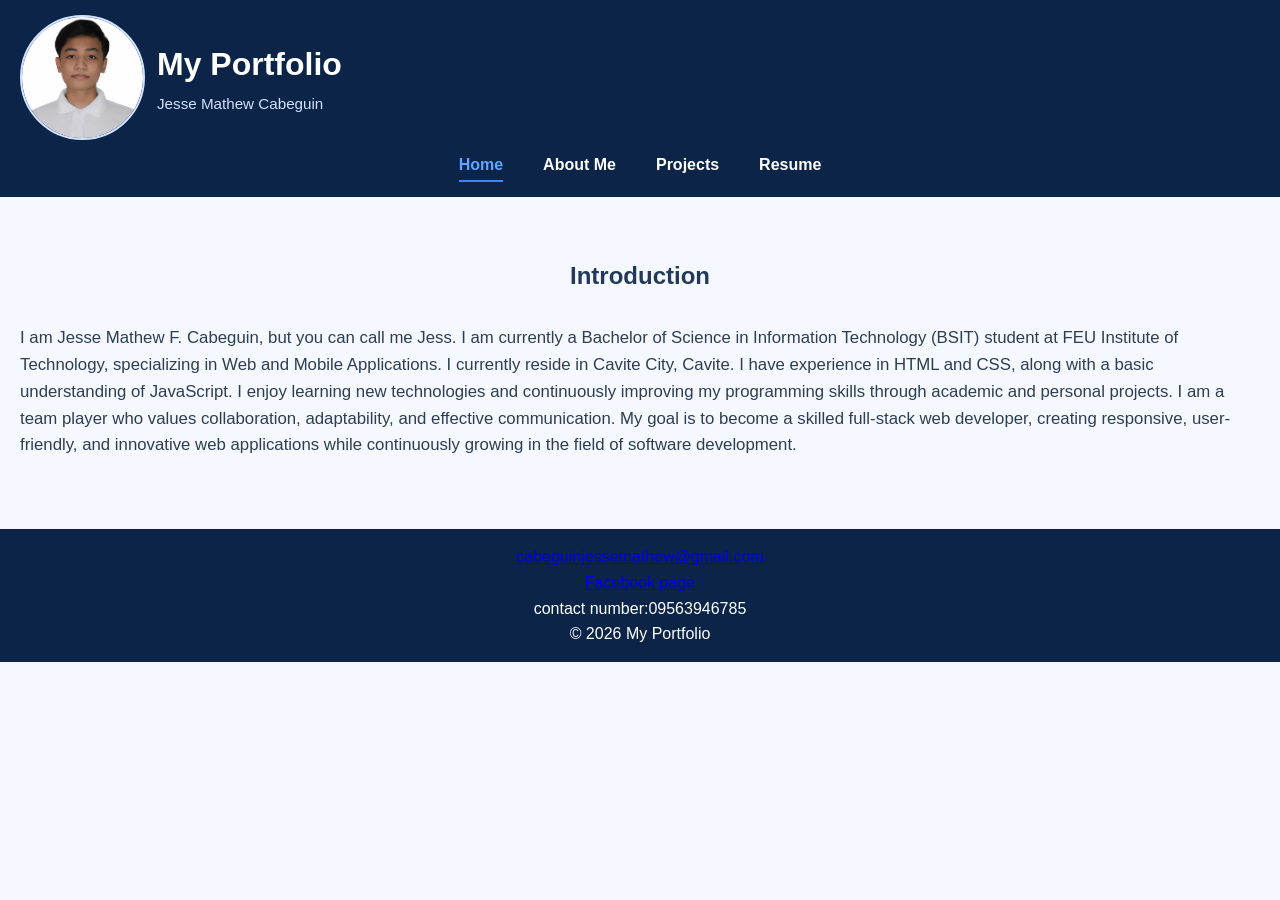
<file: index.html>
<!DOCTYPE html>
<html lang="en">
<head>
    <meta charset="UTF-8">
    <meta name="viewport" content="width=device-width, initial-scale=1.0">
    <title>My Portfolio - Home</title>
    <link rel="stylesheet" href="CSS/style.css">
</head>
<body>

<header>
    <div class="header-top">
        <div class="profile-block">
            <img src="Images/JMProfile.jpg" alt="Profile photo" class="profile-photo">
            <div>
                <h1>My Portfolio</h1>
                <p class="profile-name">Jesse Mathew Cabeguin</p>
            </div>
        </div>
    </div>

    <nav>
        <ul>
            <li><a class="active-link" href="index.html">Home</a></li>
            <li><a href="about.html">About Me</a></li>
            <li><a href="projects.html">Projects</a></li>
            <li><a href="resume.html">Resume</a></li>
        </ul>
    </nav>
</header>

<main>
    <h2>Introduction</h2>
    <p class="intro-text">  
        I am Jesse Mathew F. Cabeguin, but you can call me Jess. I am currently a Bachelor of Science in Information Technology (BSIT) student at FEU Institute of Technology, specializing in Web and Mobile Applications. I currently reside in Cavite City, Cavite. 
        I have experience in HTML and CSS, along with a basic understanding of JavaScript. I enjoy learning new technologies and continuously improving my programming skills through academic and personal projects. I am a team player who values collaboration, adaptability, and effective communication.
        My goal is to become a skilled full-stack web developer, creating responsive, user-friendly, and innovative web applications while continuously growing in the field of software development.
    </p>
    
</main>

<footer>

    <p><a href="mailto:cabeguinjessemathew@gmail.com">cabeguinjessemathew@gmail.com</a></p>
    <p><a href="https://www.facebook.com/jessemathew.cabeguin">Facebook page</a></p>
    <p>contact number:09563946785</p>
    <p>&copy; 2026 My Portfolio</p>
</footer>

</body>
</html>
</file>
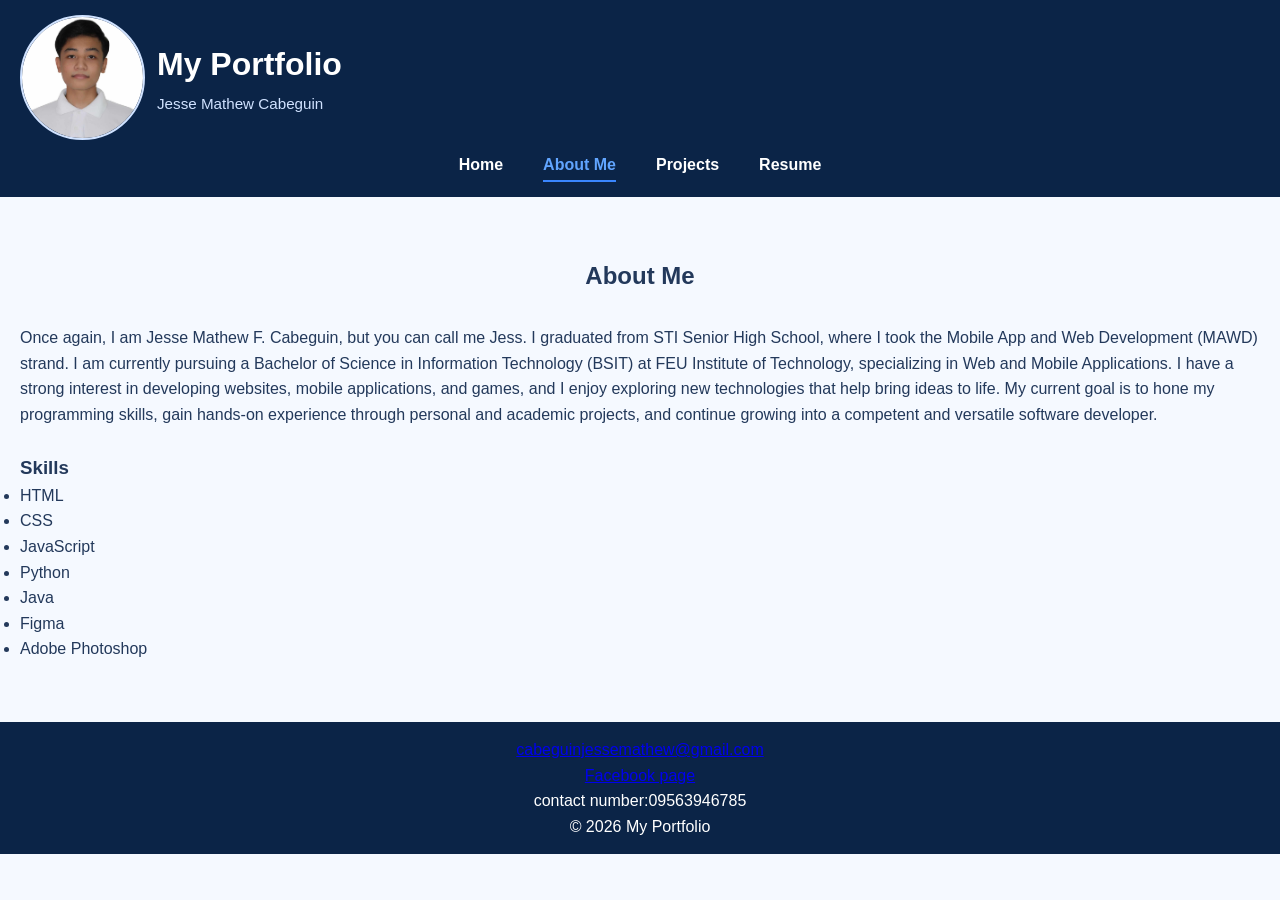
<file: about.html>
<!DOCTYPE html>
<html lang="en">
<head>
    <meta charset="UTF-8">
    <title>About Me</title>
    <link rel="stylesheet" href="CSS/style.css">
</head>
<body>

<header>
    <div class="header-top">
        <div class="profile-block">
            <img src="Images/JMProfile.jpg" alt="Profile photo" class="profile-photo">
            <div>
                <h1>My Portfolio</h1>
                <p class="profile-name">Jesse Mathew Cabeguin</p>
            </div>
        </div>
    </div>

    <nav>
        <ul>
            <li><a href="index.html">Home</a></li>
            <li><a class="active-link" href="about.html">About Me</a></li>
            <li><a href="projects.html">Projects</a></li>
            <li><a href="resume.html">Resume</a></li>
        </ul>
    </nav>
</header>

<main>
    <h2>About Me</h2>
    <p>Once again, I am Jesse Mathew F. Cabeguin, but you can call me Jess. 
    I graduated from STI Senior High School, where I took the Mobile App and Web Development (MAWD) strand. 
    I am currently pursuing a Bachelor of Science in Information Technology (BSIT) 
    at FEU Institute of Technology, specializing in Web and Mobile Applications. I have a strong interest in developing websites, mobile applications, and games, and I enjoy exploring new technologies that help bring ideas to life. 
    My current goal is to hone my programming skills, gain hands-on experience through personal and academic projects, and continue growing into a competent and versatile software developer.</p>
    </br>
    <h3>Skills</h3>
    <ul>
        <li>HTML</li>
        <li>CSS</li>
        <li>JavaScript</li>
        <li>Python</li>
        <li>Java</li>
        <li>Figma</li>
        <li>Adobe Photoshop</li>
    </ul>
</main>

<footer>
    <p><a href="mailto:cabeguinjessemathew@gmail.com">cabeguinjessemathew@gmail.com</a></p>
    <p><a href="https://www.facebook.com/jessemathew.cabeguin">Facebook page</a></p>
    <p>contact number:09563946785</p>
    <p>&copy; 2026 My Portfolio</p>
</footer>

</body>
</html>
</file>
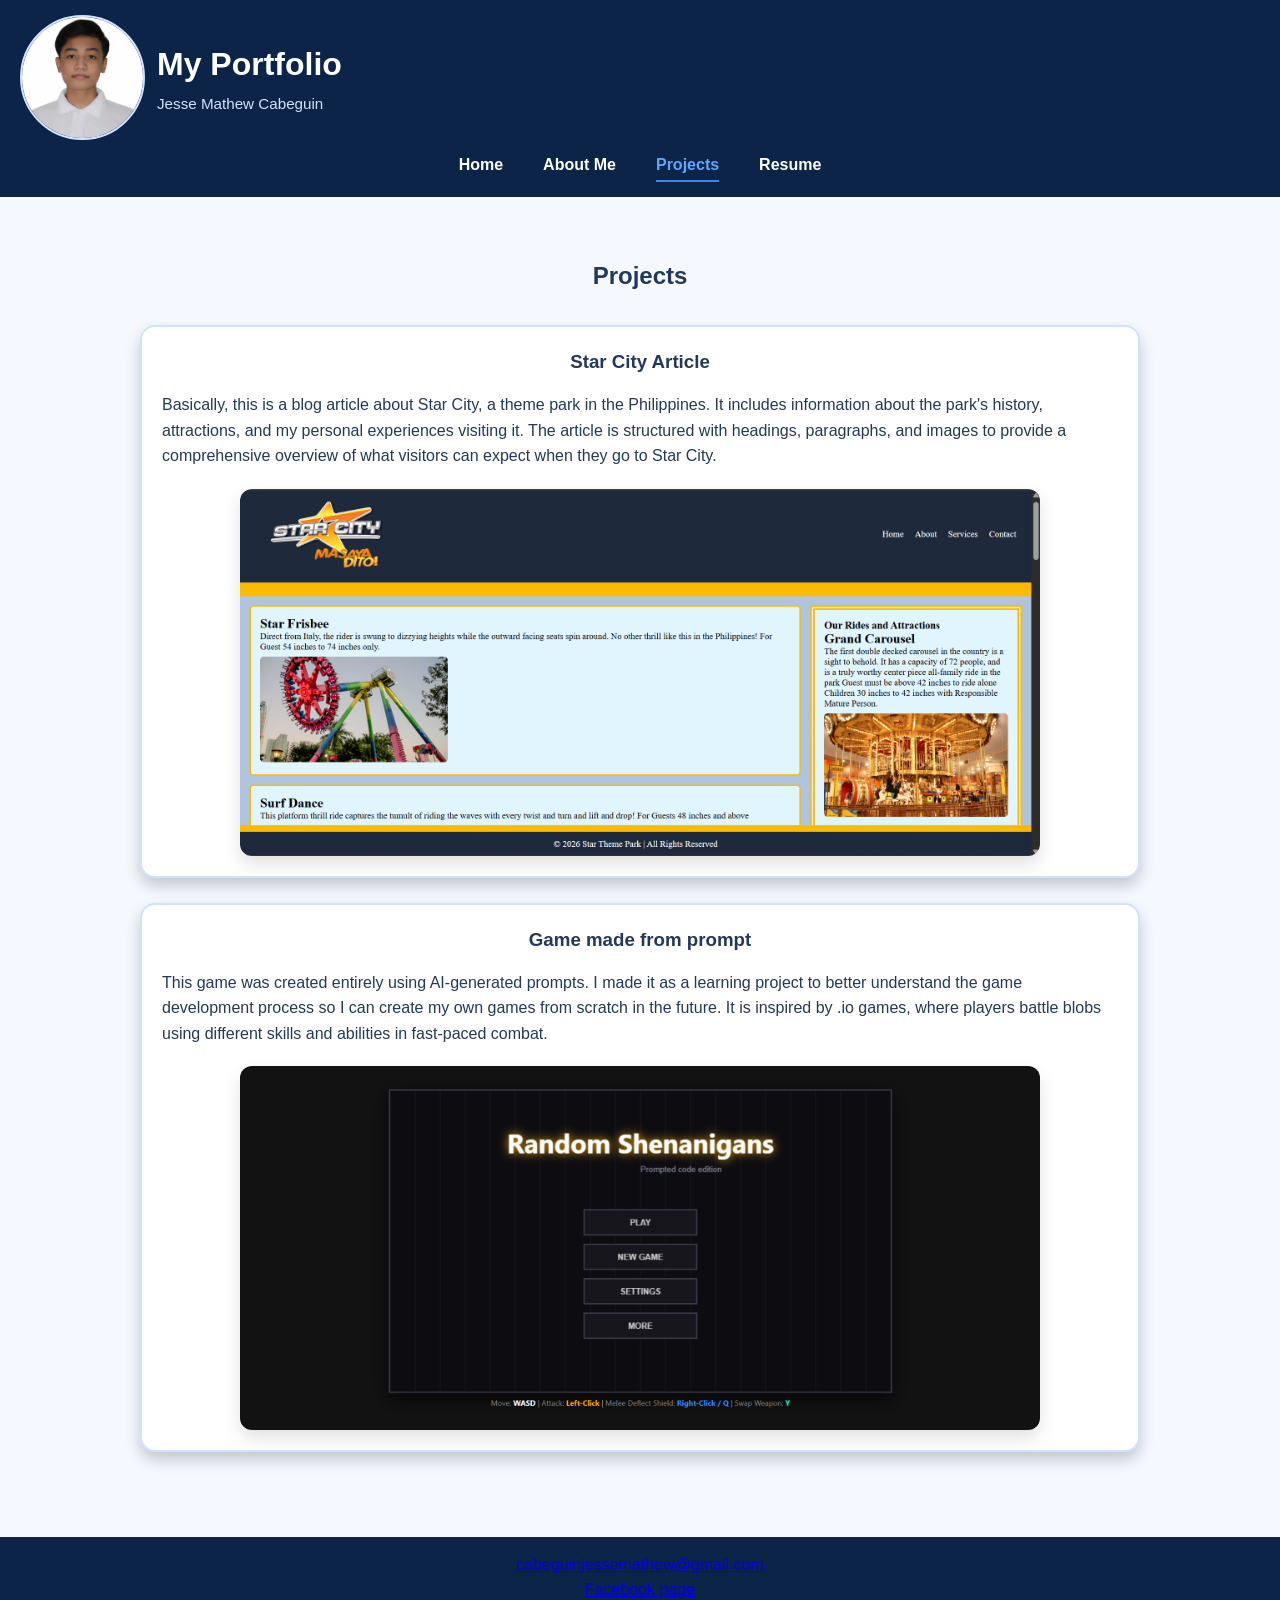
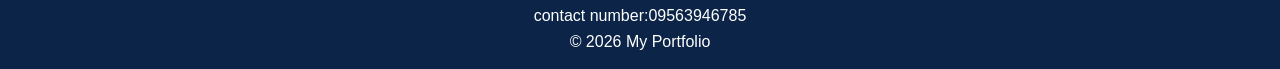
<file: projects.html>
<!DOCTYPE html>
<html lang="en">
<head>
    <meta charset="UTF-8">
    <title>Projects</title>
    <link rel="stylesheet" href="CSS/style.css">
</head>
<body>

<header>
    <div class="header-top">
        <div class="profile-block">
            <img src="Images/JMProfile.jpg" alt="Profile photo" class="profile-photo">
            <div>
                <h1>My Portfolio</h1>
                <p class="profile-name">Jesse Mathew Cabeguin</p>
            </div>
        </div>
    </div>

    <nav>
        <ul>
            <li><a href="index.html">Home</a></li>
            <li><a href="about.html">About Me</a></li>
            <li><a class="active-link" href="projects.html">Projects</a></li>
            <li><a href="resume.html">Resume</a></li>
        </ul>
    </nav>
</header>

<main>
    <h2>Projects</h2>
    <section>
        <h3>Star City Article</h3>
        <p>
            Basically, this is a blog article about Star City, a theme park in the Philippines. It includes information about the park's history, attractions, and my personal experiences visiting it. The article is structured with headings, paragraphs, and images to provide a comprehensive overview of what visitors can expect when they go to Star City.
        </p>
        <a href="Images/StarCity_page.png" target="_blank" rel="noopener noreferrer" class="project-image-link">
            <img src="Images/StarCity_page.png" alt="Star City theme park" class="project-image">
        </a>
    </section>

    <section>
        <h3>Game made from prompt</h3>
        <p>
        This game was created entirely using AI-generated prompts. 
        I made it as a learning project to better understand the game development process so I can create my own games from scratch in the future. 
        It is inspired by .io games, where players battle blobs using different skills and abilities in fast-paced combat.
        </p>
        <a href="Images/Game_page.png" target="_blank" rel="noopener noreferrer" class="project-image-link">
            <img src="Images/Game_page.png" alt="Game made from prompt" class="project-image">
        </a>
    </section>
</main>

<footer>
    <p><a href="mailto:cabeguinjessemathew@gmail.com">cabeguinjessemathew@gmail.com</a></p>
    <p><a href="https://www.facebook.com/jessemathew.cabeguin">Facebook page</a></p>
    <p>contact number:09563946785</p>
    <p>&copy; 2026 My Portfolio</p>
</footer>

</body>
</html>
</file>
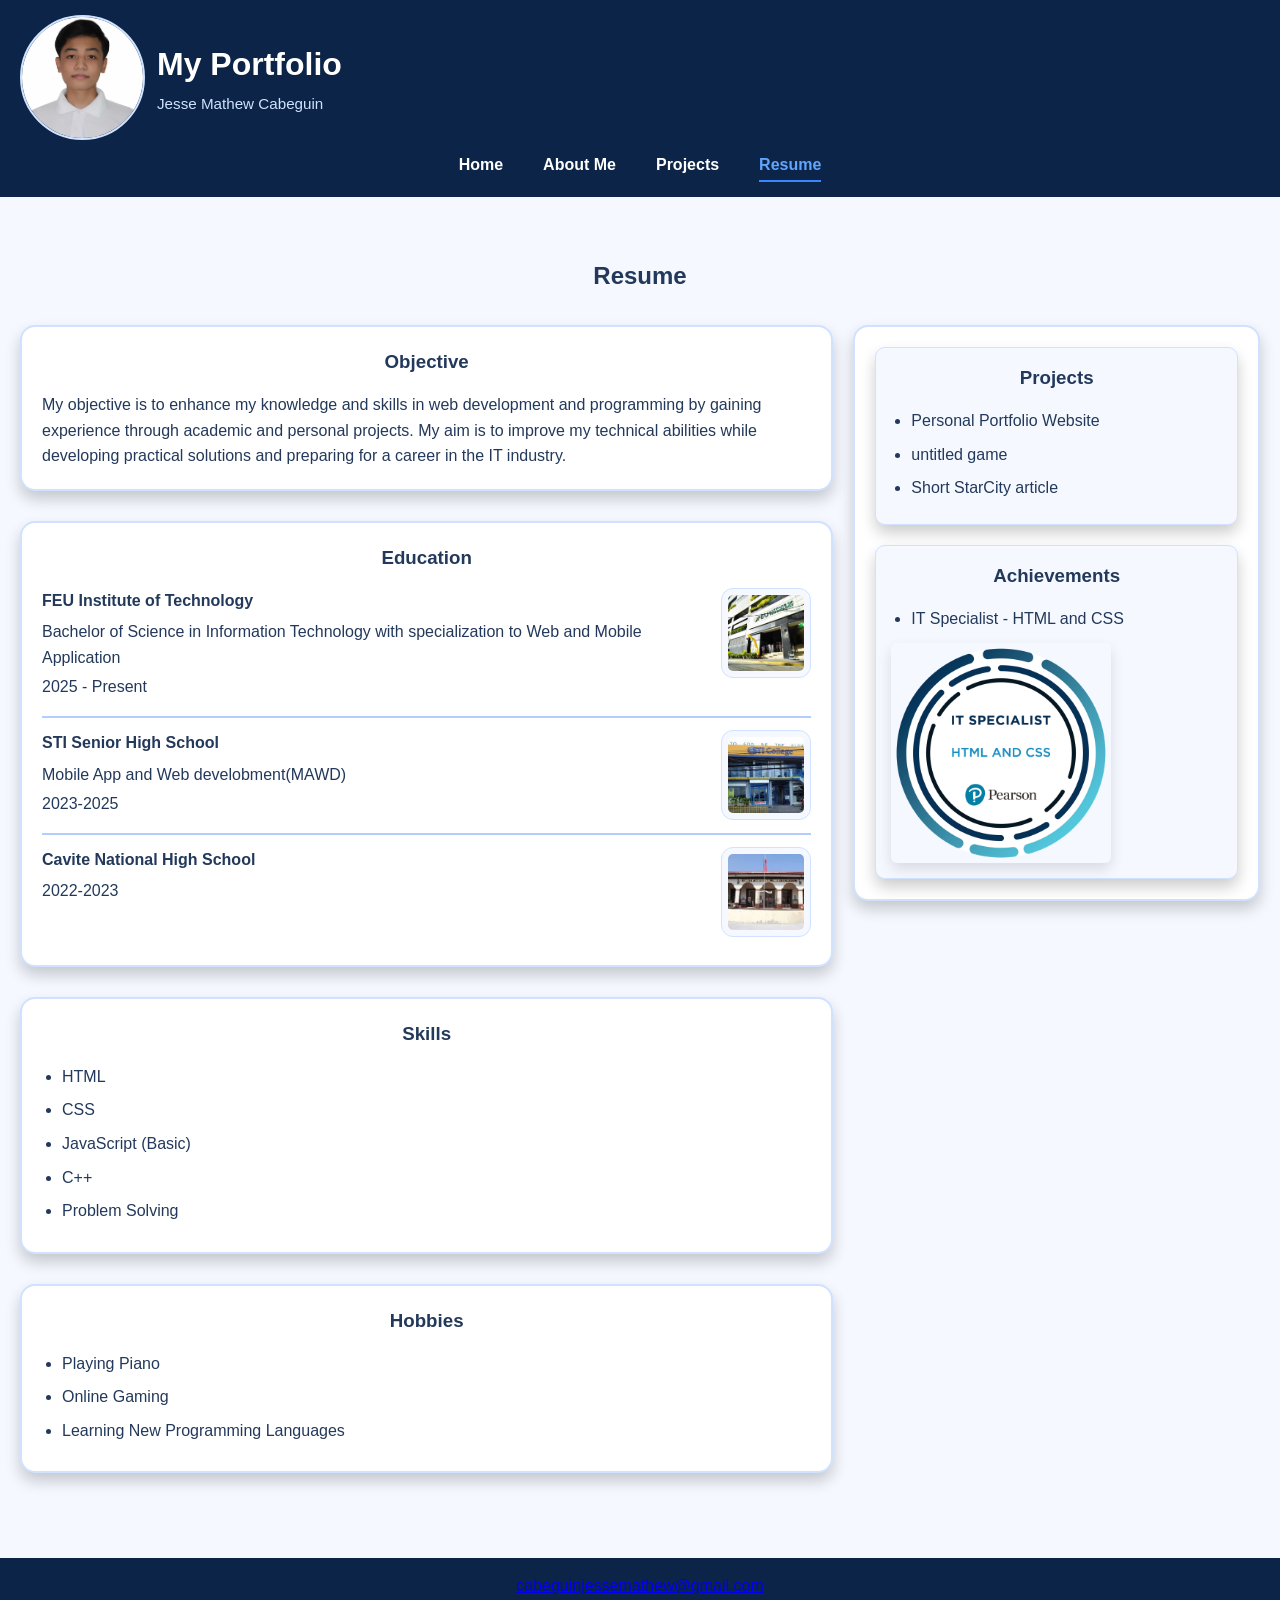
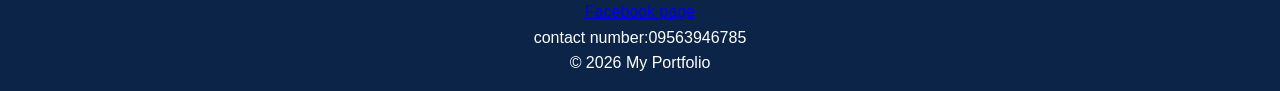
<file: resume.html>
<!DOCTYPE html>
<html lang="en">
<head>
    <meta charset="UTF-8">
    <title>Resume</title>
    <link rel="stylesheet" href="CSS/style.css">
</head>
<body>

<header>
    <div class="header-top">
        <div class="profile-block">
            <img src="Images/JMProfile.jpg" alt="Profile photo" class="profile-photo">
            <div>
                <h1>My Portfolio</h1>
                <p class="profile-name">Jesse Mathew Cabeguin</p>
            </div>
        </div>
    </div>

    <nav>
        <ul>
            <li><a href="index.html">Home</a></li>
            <li><a href="about.html">About Me</a></li>
            <li><a href="projects.html">Projects</a></li>
            <li><a class="active-link" href="resume.html">Resume</a></li>
        </ul>
    </nav>
</header>

<main>

    <h2>Resume</h2>

    <div class="resume-layout">

    <div class="left-column">
    <section>
        <h3>Objective</h3>
        <p>
            My objective is to enhance my knowledge and skills in web development and programming by gaining experience through academic and personal projects. My aim is to improve my technical abilities while developing practical solutions and preparing for a career in the IT industry.
        </p>
    </section>

    <section>
        <h3>Education</h3>
        <ul class="education-list">
            <li class="education-item">
                <div class="education-details">
                    <strong>FEU Institute of Technology</strong>
                    <p>Bachelor of Science in Information Technology with specialization to Web and Mobile Application</p>
                    <p>2025 - Present</p>
                </div>
                <img src="Images/FEUtech.jpg" alt="FEUtech school">
            </li>
            <li class="education-item">
                <div class="education-details">
                    <strong>STI Senior High School</strong>
                    <p>Mobile App and Web develobment(MAWD)</p>
                    <p>2023-2025</p>
                </div>
                <img src="Images/STI.jpg" alt="STI School">
            </li>
            <li class="education-item">
                <div class="education-details">
                    <strong>Cavite National High School</strong>
                    <p>2022-2023</p>
                </div>
                <img src="Images/CNHS.jpg" alt="CNHS School">
            </li>
        </ul>
    </section>

    <section>
        <h3>Skills</h3>
        <ul>
            <li>HTML</li>
            <li>CSS</li>
            <li>JavaScript (Basic)</li>
            <li>C++</li>
            <li>Problem Solving</li>
        </ul>
    </section>

    <section>
        <h3>Hobbies</h3>
        <ul>
            <li>Playing Piano</li>
            <li>Online Gaming</li>
            <li>Learning New Programming Languages</li>
        </ul>
    </section>
    </div>

     <div class="right-column">
            <section class="inner-section">
                <h3>Projects</h3>
            <ul>
                <li>Personal Portfolio Website</li>
                <li>untitled game</li>
                <li>Short StarCity article</li>
            </ul>
            </section>

            <section class="inner-section">
                <h3>Achievements</h3>
            <ul>
                <li>IT Specialist - HTML and CSS</li>
            </ul>
            <img src="Images/it-specialist-html-and-css.png" alt="html and css certification" class="achievement-badge">
            </section>
        </div>
    </div>
</main>

<footer>
    <p><a href="mailto:cabeguinjessemathew@gmail.com">cabeguinjessemathew@gmail.com</a></p>
    <p><a href="https://www.facebook.com/jessemathew.cabeguin">Facebook page</a></p>
    <p>contact number:09563946785</p>
    <p>&copy; 2026 My Portfolio</p>
</footer>

</body>
</html>
</file>
<file: CSS/style.css>
* {
            margin: 0;
            padding: 0;
            box-sizing: border-box;
            font-family: Arial, sans-serif;
        }

        body {
            background-color: #F5F9FF;
            color: #23395B;
            line-height: 1.6;
        }

        header {
            background: #0B2447;
            color: #FFFFFF;
            padding: 15px 20px;
            position: sticky;
            top: 0;
            z-index: 900;
        }

        .header-top {
            display: flex;
            align-items: center;
            margin-bottom: 12px;
        }

        .profile-block {
            display: flex;
            align-items: center;
            gap: 12px;
        }

        .profile-photo {
            width: 125px;
            height: 125px;
            border-radius: 50%;
            object-fit: cover;
            border: 2px solid #D0E2FF;
        }

        .profile-name {
            font-size: 0.95rem;
            color: #D0E2FF;
            margin-top: 2px;
        }

        nav ul {
            display: flex;
            justify-content: center;
            list-style: none;
        }

        nav ul li {
            margin: 0 20px;
        }

        nav ul li a {
            color: #FFFFFF;
            text-decoration: none;
            font-weight: bold;
            padding-bottom: 4px;
            position: relative;
            display: inline-block;
            transition: color 0.3s ease;
        }

        nav ul li a::after {
            content: "";
            position: absolute;
            left: 50%;
            bottom: 0;
            width: 0;
            height: 2px;
            background: #3A86FF;
            transition: left 0.3s ease, width 0.3s ease;
        }

        nav ul li a:hover,
        nav ul li a.active-link {
            color: #61A5FF;
        }

        nav ul li a:hover::after,
        nav ul li a.active-link::after {
            left: 0;
            width: 100%;
        }

        .hero {
            text-align: center;
            padding: 80px 20px;
            background: #0B2447;
            color: #FFFFFF;
        }

        section {
            padding: 60px 20px;
            max-width: 1000px;
            margin: auto;
        }

        h2 {
            margin-bottom: 15px;
            color: #23395B;
        }

        .project {
            background: #FFFFFF;
            padding: 20px;
            margin: 15px 0;
            border-radius: 8px;
            border: 1px solid #D0E2FF;
            box-shadow: 0 0 8px rgba(0,0,0,0.08);
        }

        footer {
            background: #0B2447;
            color: #FFFFFF;
            text-align: center;
            padding: 15px;
            margin-top: 30px;
        }

        html {
            scroll-behavior: smooth;
        }
       /* Main Container */
main {
    max-width: 1500px;
    margin: 40px auto;
    padding: 20px;
    clear: both; 
}

/* Resume Title */
main h2 {
    text-align: center;
    margin-bottom: 30px;
}

.intro-text {
    margin-bottom: 10px;
    font-size: 1.05rem;
    color: #2d3e50;
}

/* Single Column Boxes */
main section {
    width: 100%;
    background-color: #FFFFFF;
    border: 2px solid #D0E2FF;
    border-radius: 15px;
    padding: 20px;
    margin-bottom: 25px;
    box-sizing: border-box;
    box-shadow: 0 8px 15px rgba(0, 0, 0, 0.2);
    transition: transform 0.3s ease, box-shadow 0.3s ease;
    position: relative;
    z-index: 1;           
    background: #fff; 
    border-radius: 15px;
}

/* Hover Effect */
main section:hover {
    transform: translateY(-5px);
    box-shadow: 0 12px 25px rgba(0, 0, 0, 0.3);
}

.project-image-link {
    display: block;
    margin-top: 20px;
    text-align: center;
}

.project-image {
    display: block;
    width: 100%;
    max-width: 800px;
    height: auto;
    margin: 0 auto;
    border-radius: 12px;
    box-shadow: 0 8px 18px rgba(0, 0, 0, 0.12);
    transition: transform 0.25s ease, box-shadow 0.25s ease;
}

.project-image:hover {
    transform: translateY(-3px);
    box-shadow: 0 12px 25px rgba(0, 0, 0, 0.2);
}

/* Section Titles */
main section h3 {
    text-align: center;
    margin-bottom: 15px;
    color: #23395B;
}

main section ul {
    padding-left: 20px;
}

main section li {
    margin-bottom: 8px;
}

.education-list {
    list-style: none;
    padding-left: 0;
}

.education-item {
    display: flex;
    justify-content: space-between;
    align-items: flex-start;
    gap: 16px;
    padding-top: 12px;
    margin-top: 12px;
    border-top: 2px solid rgba(58, 134, 255, 0.4);
}

/* Achievement badge styling */
.achievement-badge {
    display: block;
    width: 220px;
    max-width: 100%;
    height: auto;
    margin-top: 12px;
    border-radius: 6px;
    box-shadow: 0 6px 14px rgba(0,0,0,0.12);
}

.education-item:first-child {
    margin-top: 0;
    padding-top: 0;
    border-top: none;
}

@media (max-width: 1024px) {
    header {
        padding: 15px 16px;
    }

    .header-top {
        flex-wrap: wrap;
        justify-content: center;
        gap: 16px;
    }

    .profile-block {
        justify-content: center;
    }

    nav ul {
        flex-wrap: wrap;
        justify-content: center;
        gap: 10px;
    }

    nav ul li {
        margin: 8px 12px;
    }

    section {
        padding: 40px 16px;
    }

    main {
        margin: 30px auto;
        padding: 16px;
    }
}

@media (max-width: 768px) {
    body {
        padding: 0 10px;
    }

    header {
        padding: 10px 12px;
    }

    .header-top {
        flex-direction: column;
        align-items: center;
        text-align: center;
        margin-bottom: 8px;
    }

    .profile-block {
        flex-direction: column;
        align-items: center;
        gap: 8px;
    }

    .profile-photo {
        width: 90px;
        height: 90px;
    }

    nav ul {
        flex-direction: column;
        align-items: center;
        gap: 8px;
    }

    nav ul li {
        margin: 4px 0;
    }

    main {
        margin: 16px auto;
        padding: 10px;
    }

    section {
        padding: 20px 14px;
    }

    .resume-layout {
        grid-template-columns: 1fr;
    }

    .education-item,
    .project-image-link,
    .inner-section {
        width: 100%;
    }

    .education-item {
        flex-direction: column;
        align-items: center;
        text-align: center;
    }

    .education-item img {
        width: 100%;
        max-width: 240px;
        margin-top: 12px;
    }

    .achievement-badge {
        width: 100%;
        max-width: 360px;
    }

    .project-image {
        max-width: 100%;
    }

    footer {
        padding: 20px 12px;
    }
}

.education-details {
    flex: 1;
}

.education-details strong {
    display: block;
    margin-bottom: 6px;
}

.education-details p {
    margin-bottom: 4px;
}

.education-item img {
    width: 90px;
    height: 90px;
    object-fit: cover;
    border-radius: 12px;
    border: 1px solid #D0E2FF;
    background: #F5F9FF;
    padding: 6px;
    flex-shrink: 0;
}

.resume-layout {
    display: grid;
    grid-template-columns: 2fr 1fr; 
    gap: 20px;
    align-items: start;
}

.left-column,
.right-column {
    display: flex;
    flex-direction: column;
    gap: 5px;
}

.right-column {
    background: #FFFFFF;
    border: 2px solid #D0E2FF;
    border-radius: 15px;
    padding: 20px;
    box-shadow: 0 8px 15px rgba(0,0,0,.2);
    box-sizing: border-box;
    display: flex;
    flex-direction: column;
    justify-content: flex-start;
}

.inner-section {
    border: 1px solid #D0E2FF;
    border-radius: 10px;
    padding: 15px;
    margin-bottom: 15px;
    background: #F5F9FF;
}

.inner-section:last-child {
    margin-bottom: 0;
}
</file>
